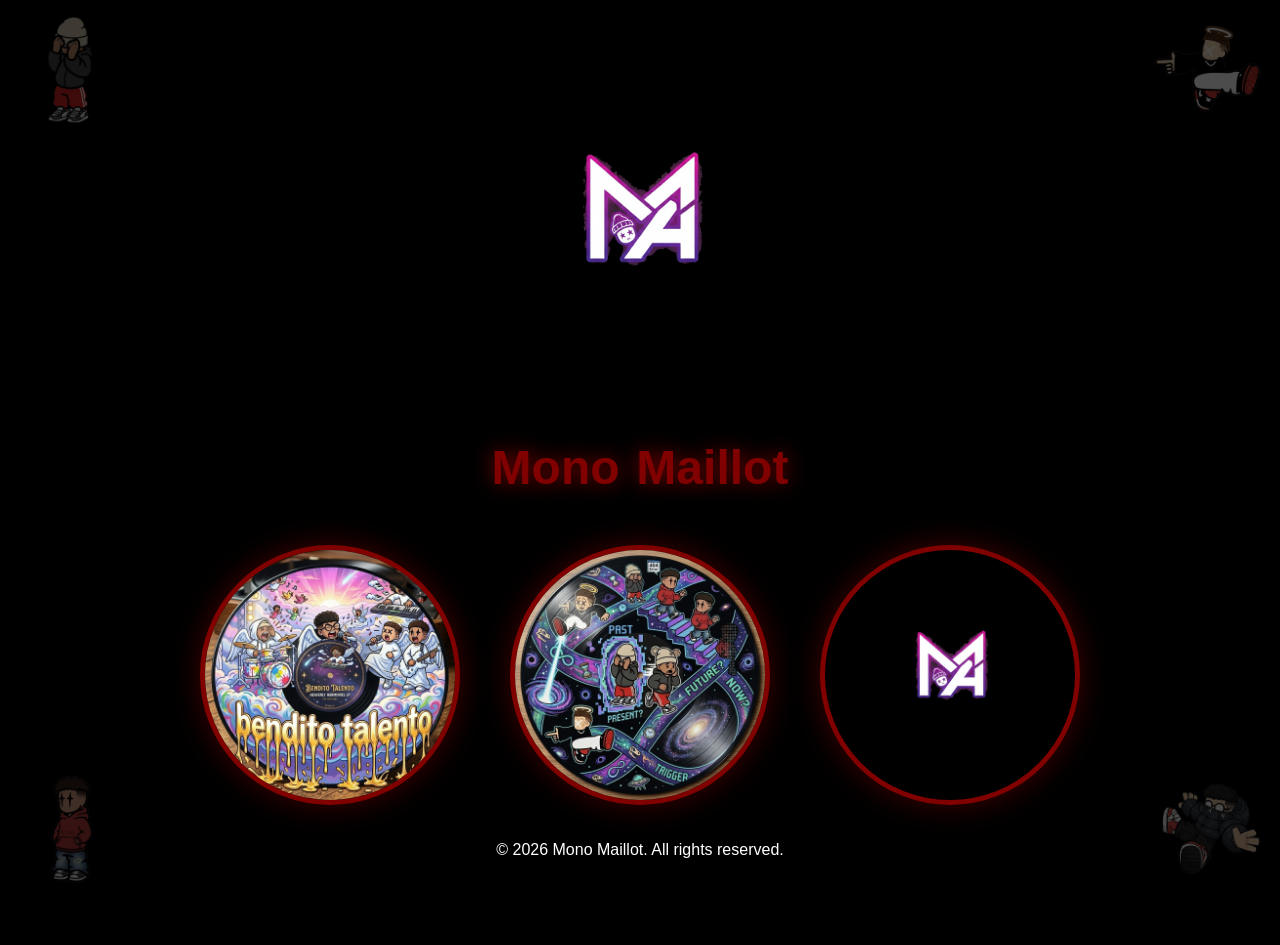
<file: index.html>
<!DOCTYPE html>
<html lang="en">
<head>
    <meta charset="UTF-8">
    <meta name="viewport" content="width=device-width, initial-scale=1.0">
    <title>Mono Maillot - Inicio</title>
    <link rel="icon" href="imgs/Logo.png" type="image/png">
    <link rel="stylesheet" href="estilos/style.css">
    <script src="global-player.js" defer></script>
</head>
<body>
    <!-- Imágenes en las esquinas -->
    <img src="imgs/Abelcok.png" class="corner-img top-left" alt="Abel" title="Abel - El ***">
    <img src="imgs/Farlopa.png" class="corner-img top-right" alt="Oscar" title="Oscar - El calvo">
    <img src="imgs/Raulitas.png" class="corner-img bottom-left" alt="Raul" title="Raul - El llamadas infinitas">
    <img src="imgs/young.png" class="corner-img bottom-right" alt="Manu" title="Manu - El gafotas ciego">

    <div class="container home-container">
        <header>
             <img src="imgs/Logo.png" class="image main-logo brand-logo" alt="Mono Maillot" title="Monomaillor">    
             <h1 class="main-title wave-title" aria-label="Mono Maillot">
                <span>M</span><span>o</span><span>n</span><span>o</span>
                <span class="title-space"> </span>
                <span>M</span><span>a</span><span>i</span><span>l</span><span>l</span><span>o</span><span>t</span>
             </h1>
        </header>

        <main class="disks-selection">
            <div class="disk-item">
                <a href="disco1.html" class="disk-link">
                    <div class="disk-image-container">
                        <img src="imgs/Bendito talento.png" alt="1er Disco" class="disk-image">
                        <div class="disk-overlay">
                            <span>Bendito talento</span>
                        </div>
                    </div>
                </a>
            </div>

            <div class="disk-item">
                <a href="disco2.html" class="disk-link">
                    <div class="disk-image-container">
                        <img src="imgs/disco2.png" alt="2do Disco" class="disk-image">
                        <div class="disk-overlay">
                            <span>2do disco</span>
                        </div>
                    </div>
                </a>
            </div>

            <div class="disk-item">
                <a href="disco3.html" class="disk-link">
                    <div class="disk-image-container">
                        <img src="imgs/Logo.png" alt="APS" class="disk-image">
                        <div class="disk-overlay">
                            <span>APS</span>
                        </div>
                    </div>
                </a>
            </div>
        </main>

        <footer>
            <p>© 2026 Mono Maillot. All rights reserved.</p>
        </footer>
    </div>
</body>
</html>
</file>
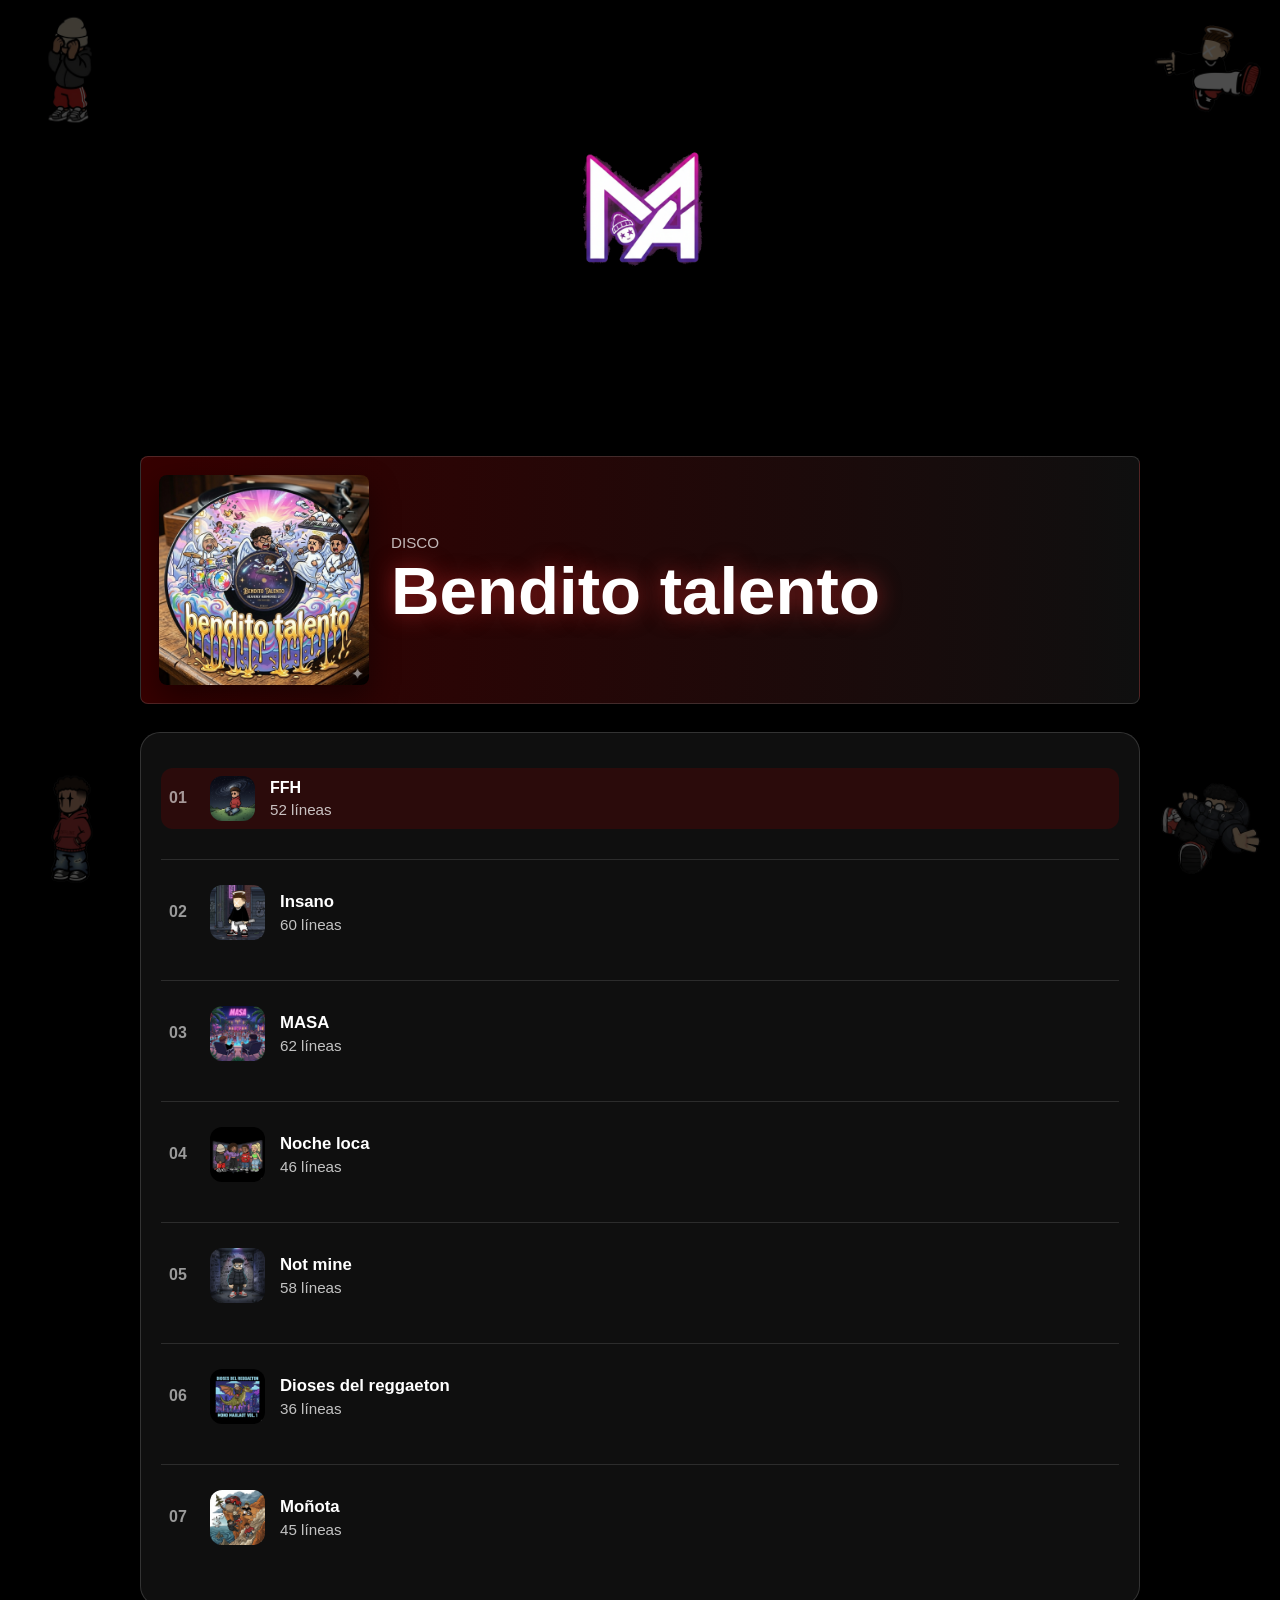
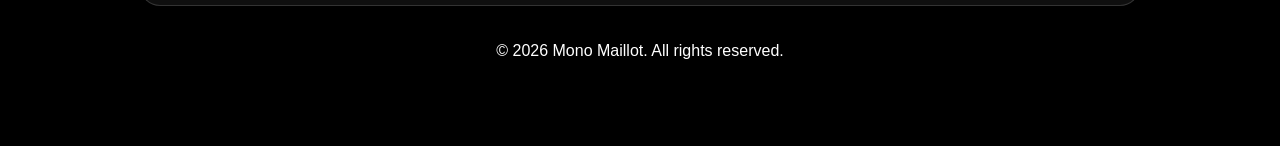
<file: disco1.html>
<!DOCTYPE html>
<html lang="en">
<head>
    <meta charset="UTF-8">
    <meta name="viewport" content="width=device-width, initial-scale=1.0">
    <title>1er Disco - Mono Maillot</title>
    <link rel="icon" href="imgs/Logo.png" type="image/png">
    <link rel="stylesheet" href="estilos/style.css">
    <script src="global-player.js" defer></script>
    <script src="script_disco1.js" defer></script>
</head>
<body>
    <!-- Imágenes en las esquinas -->
    <img src="imgs/Abelcok.png" class="corner-img top-left" alt="Abel - El ***">
    <img src="imgs/Farlopa.png" class="corner-img top-right" alt="Oscar - El calvo">
    <img src="imgs/Raulitas.png" class="corner-img bottom-left" alt="Raulitas">
    <img src="imgs/young.png" class="corner-img bottom-right" alt="Young">

    <div class="container">
        <header>
            <a href="index.html" class="brand-logo-link" title="Ir al inicio">
                <img src="imgs/Logo.png" class="image brand-logo" alt="Mono Maillot" title="Monomaillor">
            </a>
        </header>
        <section class="album-hero" aria-label="Portada del disco">
            <img src="imgs/Bendito talento.png" alt="Portada de Bendito talento">
            <div>
                <span>Disco</span>
                <h1>Bendito talento</h1>
            </div>
        </section>
        <div id="tracklist" class="tracklist">
            <div class="tracklist-header">
                <div>
                    <h2>Lista de canciones</h2>
                    <p>Selecciona una canción para ver la letra y reproducirla.</p>
                </div>
            </div>
        </div>

        <section id="player-container">
            <div class="player">
                <div class="cover">
                    <div class="mm"><img id="cover-img" src="" alt="Cover"></div>
                </div> 
                <h2 id="song-title">Song Title</h2>
                <div class="controls">
                    <button id="prev" class="nav-btn">⏮</button>
                    <button class="play">▶</button>
                    <button id="next" class="nav-btn">⏭</button>
                </div>
                <div class="time-control">
                    <span class="current">0:00</span>
                    <input type="range" class="progress" value="0">
                    <span class="duration">0:00</span>
                </div>
                <div class="volume-control">
                    <button class="mute">🔊</button>
                    <input type="range" class="volume" min="0" max="1" step="0.01" value="1">
                </div>
                <a id="download" href="#" download>⬇ Descargar</a>
            </div>
            <div id="lyrics-container">
                <div id="lyrics-content">
                    <!-- Lyrics will be injected here -->
                    <p>Selecciona una canción para ver la letra.</p>
                </div>
            </div>
        </section>

            <audio id="audio">
            <source src="" type="audio/mpeg">
        </audio>

         
        <footer>
                <p>© 2026 Mono Maillot. All rights reserved.</p>
        </footer>
    </div>
</body>
</html>
</file>
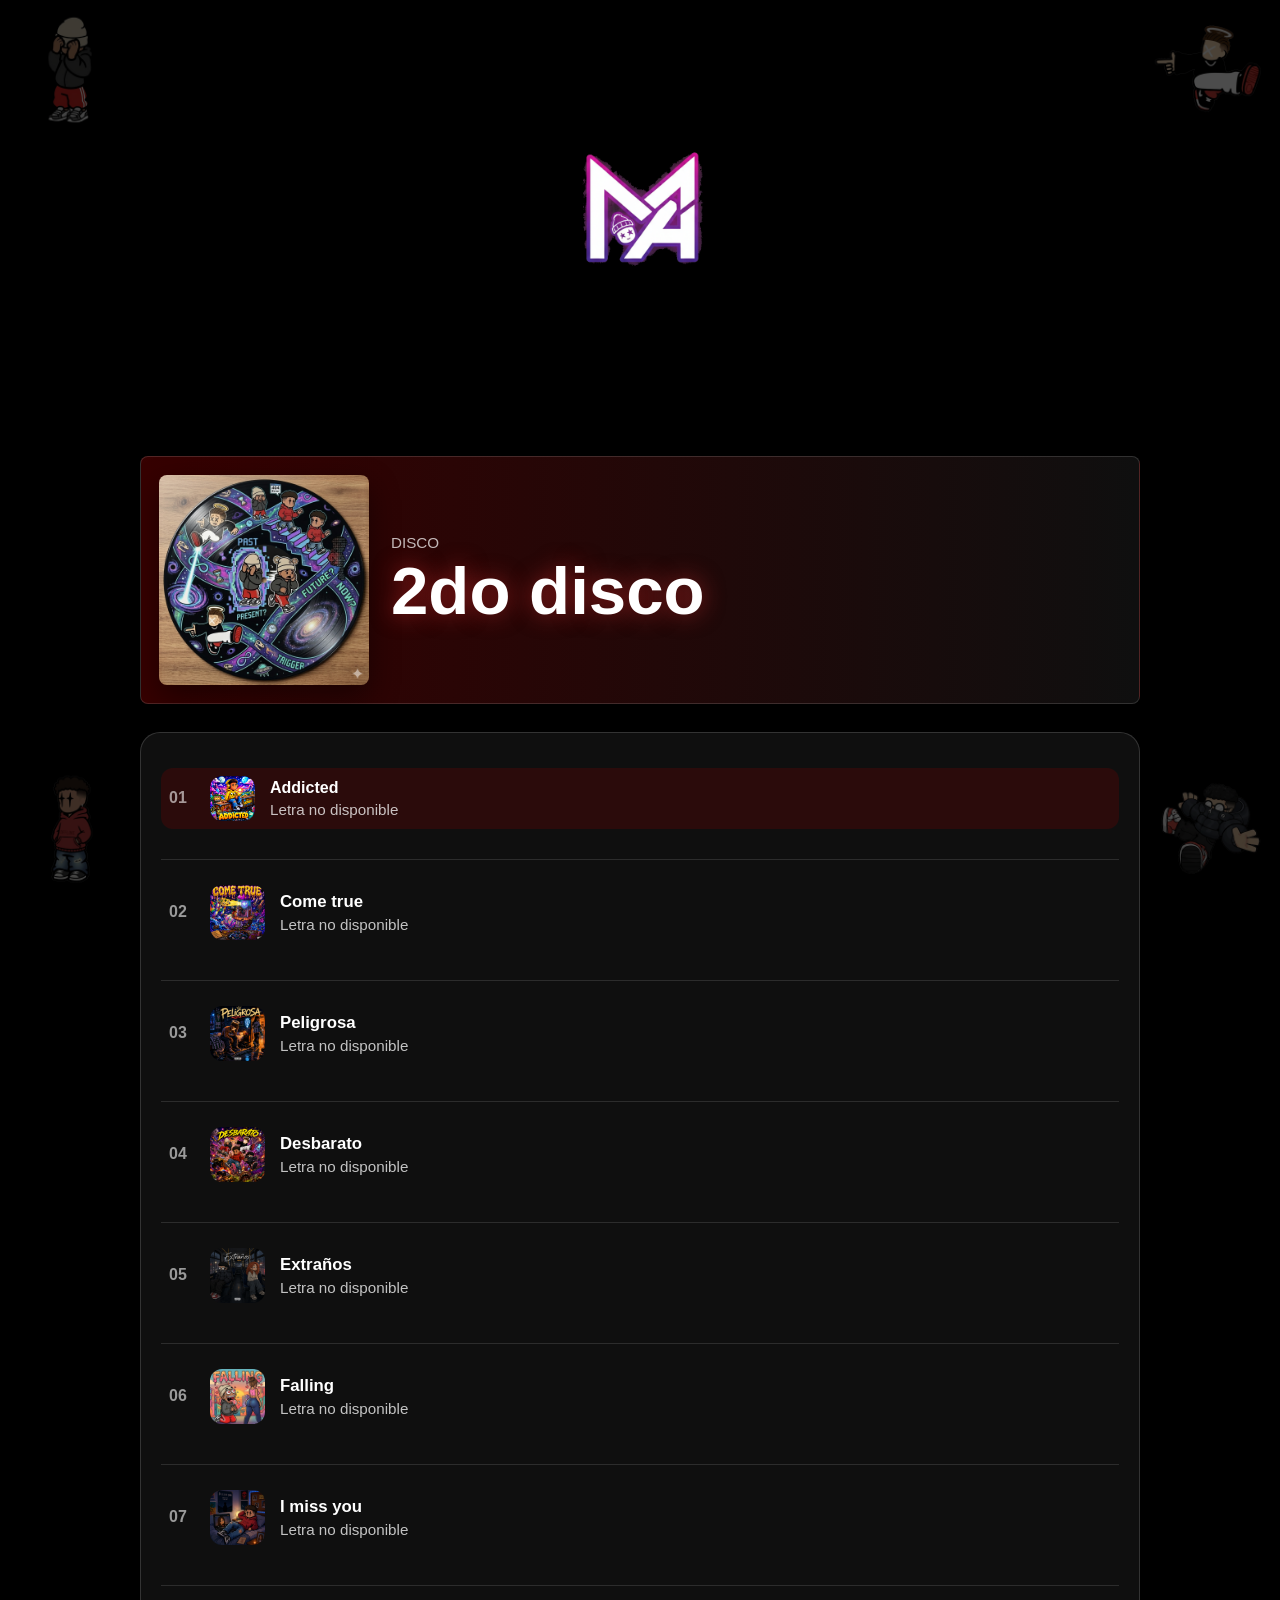
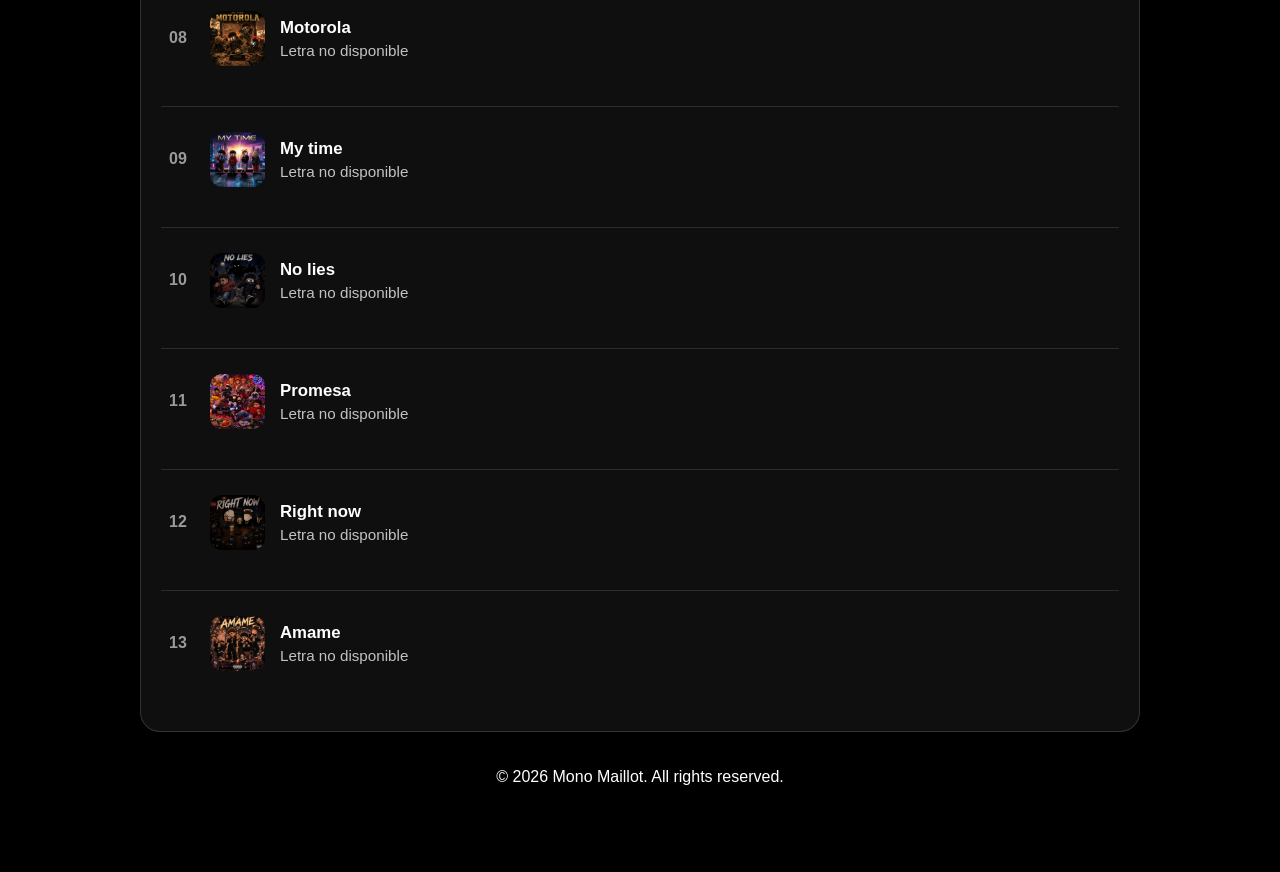
<file: disco2.html>
<!DOCTYPE html>
<html lang="en">
<head>
    <meta charset="UTF-8">
    <meta name="viewport" content="width=device-width, initial-scale=1.0">
    <title>2do Disco - Mono Maillot</title>
    <link rel="icon" href="imgs/Logo.png" type="image/png">
    <link rel="stylesheet" href="estilos/style.css">
    <script src="global-player.js" defer></script>
    <script src="script_disco2.js" defer></script>
</head>
<body>
    <!-- Imágenes en las esquinas -->
    <img src="imgs/Abelcok.png" class="corner-img top-left" alt="Abel" title="Abel - El ***">
    <img src="imgs/Farlopa.png" class="corner-img top-right" alt="Oscar" title="Oscar - El calvo">
    <img src="imgs/Raulitas.png" class="corner-img bottom-left" alt="Raul" title="Raul - El llamadas infinitas">
    <img src="imgs/young.png" class="corner-img bottom-right" alt="Manu" title="Manu - El gafotas ciego">

    <div class="container">
        <header>
            <a href="index.html" class="brand-logo-link" title="Ir al inicio">
                <img src="imgs/Logo.png" class="image brand-logo" alt="Mono Maillot" title="Monomaillor">
            </a>
        </header>
        <section class="album-hero" aria-label="Portada del disco">
            <img src="imgs/disco2.png" alt="Portada de 2do disco">
            <div>
                <span>Disco</span>
                <h1>2do disco</h1>
            </div>
        </section>
        <div id="tracklist" class="tracklist">
            <div class="tracklist-header">
                <div>
                    <h2>Lista de canciones</h2>
                    <p>Haz clic en una canción para ver la letra y reproducirla.</p>
                </div>
            </div>
        </div>

        <section id="player-container">
            <div class="player">
                <div class="cover">
                    <div class="mm"><img id="cover-img" src="" alt="Cover" class="cover-image"></div>
                </div> 
                <h2 id="song-title">Song Title</h2>
                <div class="controls">
                    <button id="prev" class="nav-btn">⏮</button>
                    <button class="play">▶</button>
                    <button id="next" class="nav-btn">⏭</button>
                </div>
                <div class="time-control">
                    <span class="current">0:00</span>
                    <input type="range" class="progress" value="0">
                    <span class="duration">0:00</span>
                </div>
                <div class="volume-control">
                    <button class="mute">🔊</button>
                    <input type="range" class="volume" min="0" max="1" step="0.01" value="1">
                </div>
                <a id="download" href="#" download>⬇ Descargar</a>
            </div>
            <div id="lyrics-container">
                <div id="lyrics-content">
                    <!-- Lyrics will be injected here -->
                    <p>Selecciona una canción para ver la letra.</p>
                </div>
            </div>
        </section>

        <audio id="audio">
            <source src="" type="audio/mpeg">
        </audio>

         
        <footer>
                <p>© 2026 Mono Maillot. All rights reserved.</p>
        </footer>
    </div>
</body>
</html>
</file>
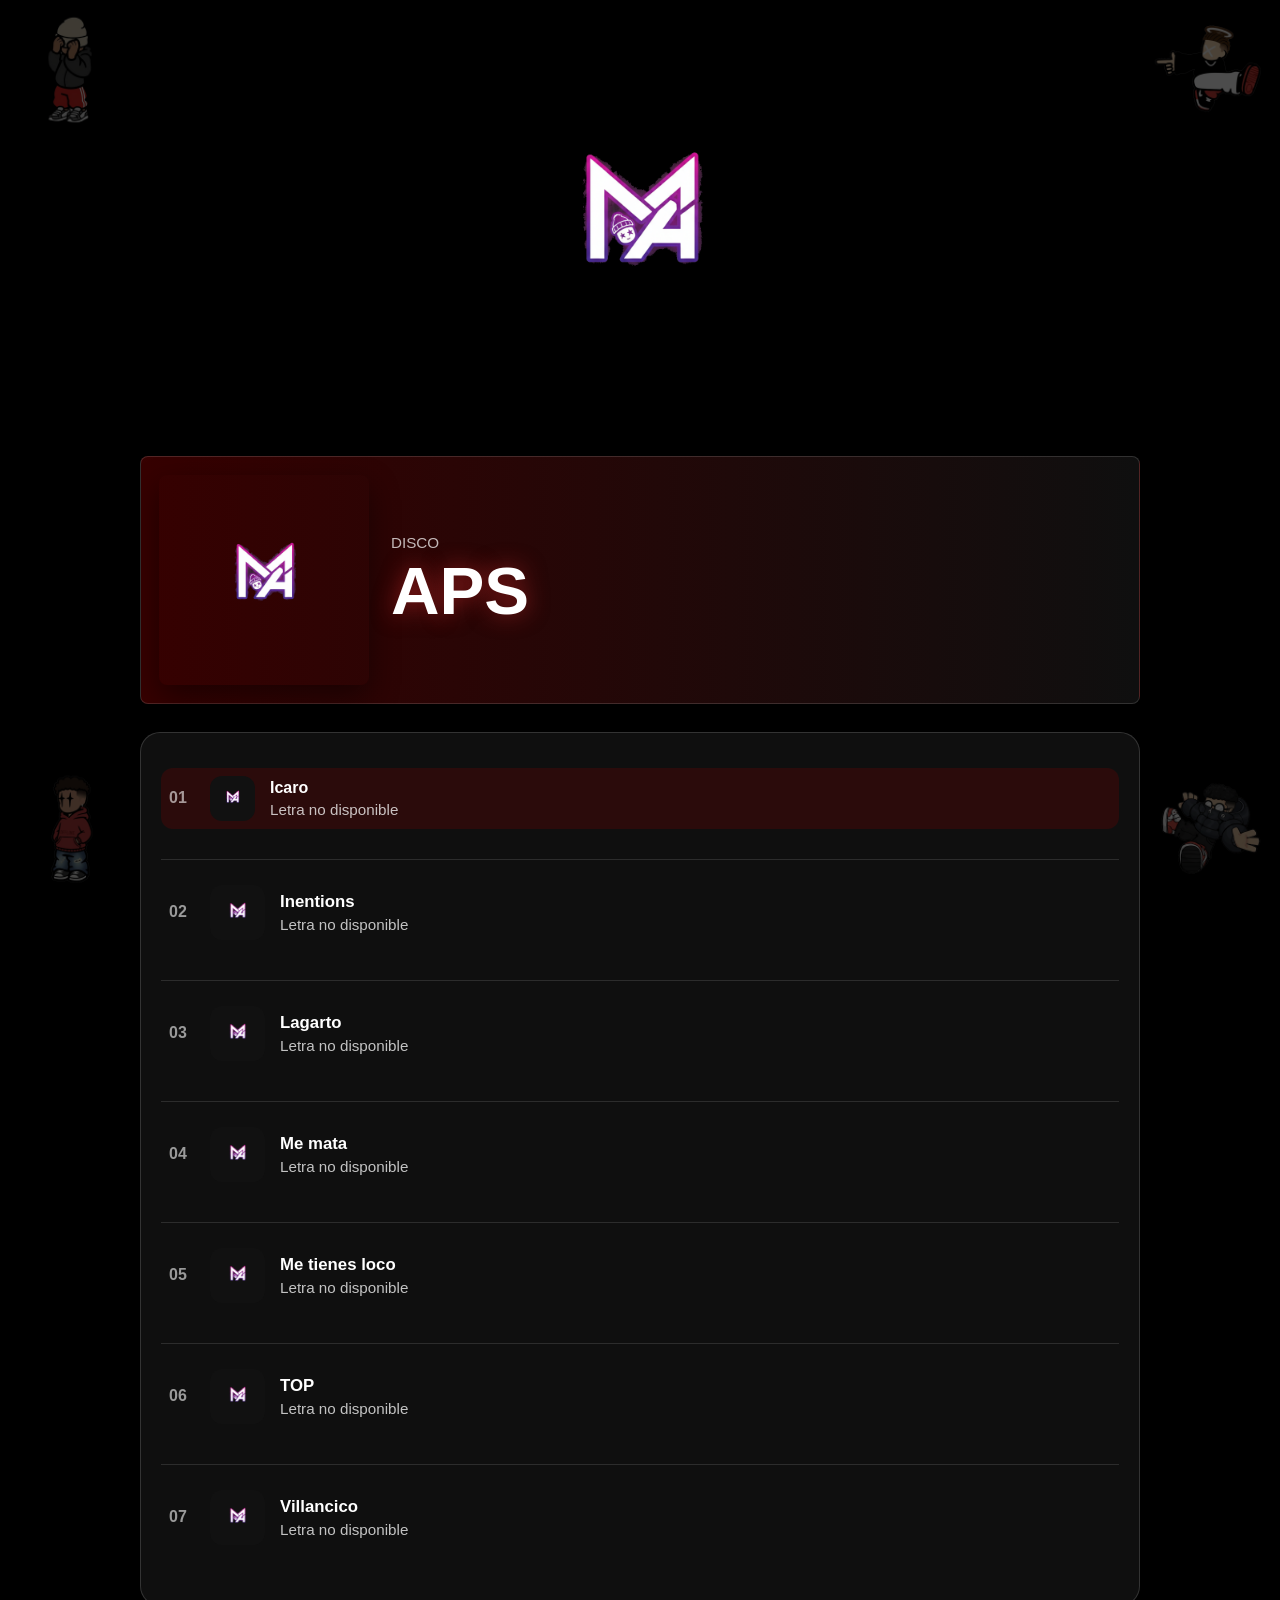
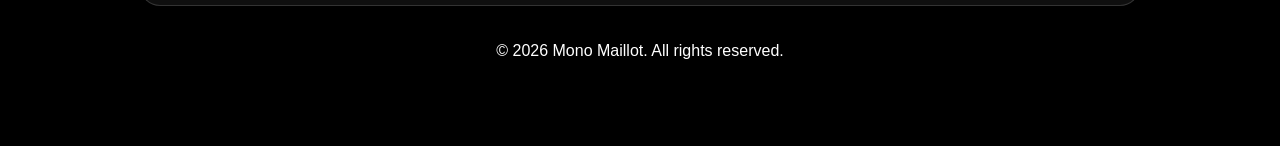
<file: disco3.html>
<!DOCTYPE html>
<html lang="en">
<head>
    <meta charset="UTF-8">
    <meta name="viewport" content="width=device-width, initial-scale=1.0">
    <title>APS - Mono Maillot</title>
    <link rel="icon" href="imgs/Logo.png" type="image/png">
    <link rel="stylesheet" href="estilos/style.css">
    <script src="global-player.js" defer></script>
    <script src="script_disco3.js" defer></script>
</head>
<body>
    <!-- Imágenes en las esquinas -->
    <img src="imgs/Abelcok.png" class="corner-img top-left" alt="Abel" title="Abel - El ***">
    <img src="imgs/Farlopa.png" class="corner-img top-right" alt="Oscar" title="Oscar - El calvo">
    <img src="imgs/Raulitas.png" class="corner-img bottom-left" alt="Raul" title="Raul - El llamadas infinitas">
    <img src="imgs/young.png" class="corner-img bottom-right" alt="Manu" title="Manu - El gafotas ciego">

    <div class="container">
        <header>
            <a href="index.html" class="brand-logo-link" title="Ir al inicio">
                <img src="imgs/Logo.png" class="image brand-logo" alt="Mono Maillot" title="Monomaillor">
            </a>
        </header>
        <section class="album-hero" aria-label="Portada del disco">
            <img src="imgs/Logo.png" alt="Portada de APS">
            <div>
                <span>Disco</span>
                <h1>APS</h1>
            </div>
        </section>
        <div id="tracklist" class="tracklist">
            <div class="tracklist-header">
                <div>
                    <h2>Lista de canciones</h2>
                    <p>Haz clic en una canción para ver la letra y reproducirla.</p>
                </div>
            </div>
        </div>

        <section id="player-container">
            <div class="player">
                <div class="cover">
                    <div class="mm"><img id="cover-img" src="" alt="Cover" class="cover-image"></div>
                </div> 
                <h2 id="song-title">Song Title</h2>
                <div class="controls">
                    <button id="prev" class="nav-btn">⏮</button>
                    <button class="play">▶</button>
                    <button id="next" class="nav-btn">⏭</button>
                </div>
                <div class="time-control">
                    <span class="current">0:00</span>
                    <input type="range" class="progress" value="0">
                    <span class="duration">0:00</span>
                </div>
                <div class="volume-control">
                    <button class="mute">🔊</button>
                    <input type="range" class="volume" min="0" max="1" step="0.01" value="1">
                </div>
                <a id="download" href="#" download>⬇ Descargar</a>
            </div>
            <div id="lyrics-container">
                <div id="lyrics-content">
                    <!-- Lyrics will be injected here -->
                    <p>Selecciona una canción para ver la letra.</p>
                </div>
            </div>
        </section>

        <audio id="audio">
            <source src="" type="audio/mpeg">
        </audio>

         
        <footer>
                <p>© 2026 Mono Maillot. All rights reserved.</p>
        </footer>
    </div>
</body>
</html>
</file>
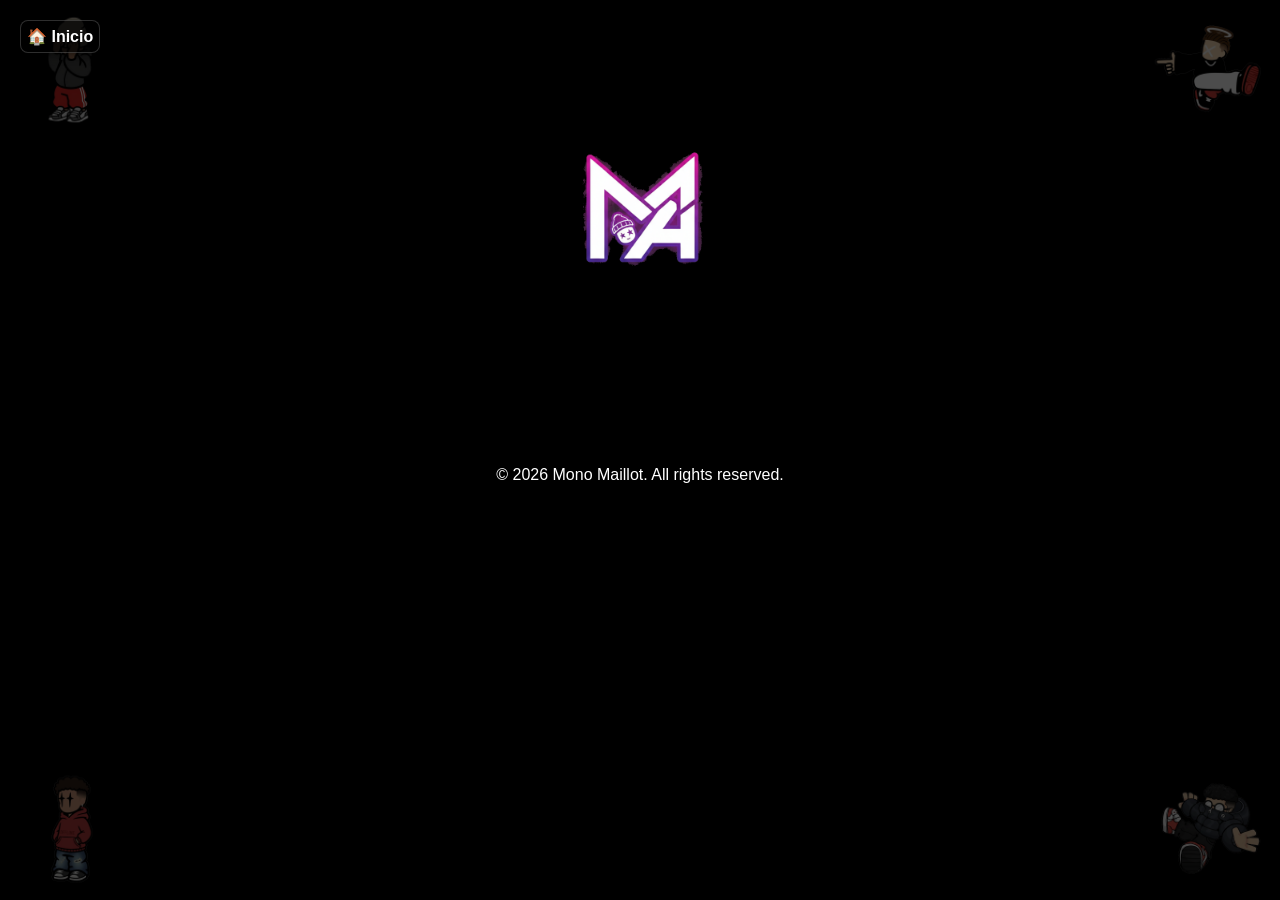
<file: nuevas_canciones.html>
<!DOCTYPE html>
<html lang="en">
<head>
    <meta charset="UTF-8">
    <meta name="viewport" content="width=device-width, initial-scale=1.0">
    <title>Otras Canciones - Mono Maillot</title>
    <link rel="icon" href="imgs/favico.png" type="image/png">
    <link rel="stylesheet" href="estilos/style.css">
    <script src="script_nuevas.js" defer></script>
</head>
<body>
    <a href="index.html" class="back-home">🏠 Inicio</a>

    <!-- Imágenes en las esquinas -->
    <img src="imgs/Abelcok.png" class="corner-img top-left" alt="Abelcok">
    <img src="imgs/Farlopa.png" class="corner-img top-right" alt="Farlopa">
    <img src="imgs/Raulitas.png" class="corner-img bottom-left" alt="Raulitas">
    <img src="imgs/young.png" class="corner-img bottom-right" alt="Young">

    <div class="container">
        <header>
             <img src="imgs/Logo.png"  class="image" alt="Mono Maillot">    
        </header>
        <section id="player-container">
            <div class="player">
                <div class="cover">
                    <div class="mm"><img id="cover-img" src="" alt="Cover" class="cover-image"></div>
                </div> 
                <h2 id="song-title">Song Title</h2>
                <div class="controls">
                    <button id="prev" class="nav-btn">⏮</button>
                    <button class="play">▶</button>
                    <button id="next" class="nav-btn">⏭</button>
                </div>
                <div class="time-control">
                    <span class="current">0:00</span>
                    <input type="range" class="progress" value="0">
                    <span class="duration">0:00</span>
                </div>
                <div class="volume-control">
                    <button class="mute">🔊</button>
                    <input type="range" class="volume" min="0" max="1" step="0.01" value="1">
                </div>
                <a id="download" href="#" download>⬇ Descargar</a>
            </div>
            <div id="lyrics-container">
                <div id="lyrics-content">
                    <!-- Lyrics will be injected here -->
                    <p>Selecciona una canción para ver la letra.</p>
                </div>
            </div>
        </section>

        <audio id="audio">
            <source src="" type="audio/mpeg">
        </audio>

         
        <footer>
                <p>© 2026 Mono Maillot. All rights reserved.</p>
        </footer>
    </div>
</body>
</html>
</file>
<file: estilos/style.css>
:root {
    --black-color: rgb(0, 0, 0);
    --maroon-color: #810101;
    --white-color: rgb(255, 255, 255);
    --highlight-color: #f13232;
}

body {
    background: var(--black-color);
    font-family: Arial, sans-serif;
    color: var(--white-color);
    margin: 0;
    overflow-x: hidden; /* Evita scroll horizontal */
    overflow-y: auto;   /* Asegura scroll vertical */
}

.container {
    display: flex;
    flex-direction: column;
    align-items: center;
    padding-bottom: 50px;
    padding-left: 10px;
    padding-right: 10px;
    box-sizing: border-box;
    max-width: 100%;
}

@media (max-width: 480px) {
    .container {
        padding-bottom: 30px;
        padding-left: 5px;
        padding-right: 5px;
    }
}

.corner-img {
    position: fixed;
    width: 120px; 
    height: auto;
    opacity: 0.3;
    z-index: 1000;  
    pointer-events: auto;
    cursor: help;
    transition: opacity 0.3s ease, transform 0.3s ease;
}

.corner-img:hover {
    opacity: 1;
    transform: scale(1.08);
}

.top-left { top: 10px; left: 10px; }
.top-right { top: 10px; right: 10px; }
.bottom-left { bottom: 10px; left: 10px; }
.bottom-right { bottom: 10px; right: 10px; }

/* Responsive corner images */
@media (max-width: 768px) {
    .corner-img {
        width: 80px;
    }
}

@media (max-width: 480px) {
    .corner-img {
        width: 60px;
        opacity: 0.2;
    }
}

header {
    margin-top: 20px;
    text-align: center;
    padding: 0 10px;
    box-sizing: border-box;
}

@media (max-width: 768px) {
    header {
        margin-top: 15px;
    }
}

@media (max-width: 480px) {
    header {
        margin-top: 10px;
    }
}

h1 {
    color: var(--maroon-color);
    font-size: clamp(2rem, 6vw, 4em);
    margin: 0;
}

#portada {
    margin: 20px 0;
}

.image {
    display: block;
    margin: 0 auto;
    width: clamp(80px, 40vw, 40%);
    height: auto;
}

.brand-logo {
    cursor: pointer;
    transition: transform 0.25s ease, filter 0.25s ease;
}

.brand-logo-link {
    display: inline-block;
    line-height: 0;
}

.brand-logo:hover {
    transform: scale(1.08);
    filter: drop-shadow(0 0 18px rgba(241, 50, 50, 0.65));
}

.album-hero {
    width: min(90%, 1000px);
    margin: 22px 0 8px;
    display: flex;
    align-items: center;
    gap: 22px;
    padding: 18px;
    box-sizing: border-box;
    border-radius: 8px;
    background: linear-gradient(90deg, rgba(129, 1, 1, 0.42), rgba(255, 255, 255, 0.06));
    border: 1px solid rgba(255, 255, 255, 0.14);
}

.album-hero img {
    width: clamp(120px, 18vw, 210px);
    aspect-ratio: 1;
    object-fit: cover;
    border-radius: 8px;
    box-shadow: 0 12px 30px rgba(0, 0, 0, 0.45);
}

.album-hero span {
    display: block;
    color: rgba(255, 255, 255, 0.72);
    font-size: clamp(0.8em, 2vw, 0.95em);
    text-transform: uppercase;
    letter-spacing: 0;
    margin-bottom: 6px;
}

.album-hero h1 {
    font-size: clamp(2rem, 6vw, 4.2rem);
    line-height: 1;
    margin: 0;
    color: var(--white-color);
    text-shadow: 0 0 22px rgba(241, 50, 50, 0.5);
}

@media (max-width: 768px) {
    .album-hero {
        padding: 15px;
        gap: 15px;
    }
}

@media (max-width: 620px) {
    .album-hero {
        flex-direction: column;
        text-align: center;
        gap: 14px;
        padding: 12px;
        margin: 15px 0 5px;
    }
    
    .album-hero img {
        width: clamp(100px, 40vw, 180px);
    }
}

@media (max-width: 480px) {
    .album-hero {
        padding: 10px;
        margin: 10px 0;
    }
    
    .album-hero img {
        width: clamp(80px, 35vw, 150px);
    }
}

#player-container {
    display: none;
    margin-top: 2rem;
    flex-direction: column;
    align-items: center;
    gap: 20px;
    width: 90%;
    max-width: 1000px;
    box-sizing: border-box;
}

@media (min-width: 768px) {
    #player-container {
        flex-direction: row;
        align-items: flex-start;
        justify-content: center;
        gap: 25px;
    }
}

@media (max-width: 768px) {
    #player-container {
        width: 95%;
        gap: 15px;
        margin-top: 1.5rem;
    }
}

@media (max-width: 480px) {
    #player-container {
        width: 100%;
        gap: 10px;
        margin-top: 1rem;
        padding: 0 10px;
    }
}

.player {
    background: var(--maroon-color);
    width: 100%;
    max-width: 400px;
    padding: 20px;
    border-radius: 15px;
    box-shadow: 0 4px 15px rgba(255, 255, 255, 0.1);
    display: flex;
    flex-direction: column;
    align-items: center;
}

.cover {
    width: 100%;
    height: 300px;
    background: #000;
    display: flex;
    justify-content: center;
    align-items: center;
    margin-bottom: 15px;
    border-radius: 10px;
    overflow: hidden;
}

.mm {
    width: 100%;
    height: 100%;
    display: flex;
    justify-content: center;
    align-items: center;
}

.cover img {
    max-width: 100%;
    max-height: 100%;
    width: auto;
    height: auto;
    object-fit: contain;
}

#song-title {
    margin: 10px 0;
    font-size: clamp(1.2em, 4vw, 1.5em);
    text-align: center;
}

.controls {
    display: flex;
    align-items: center;
    justify-content: center;
    gap: 20px;
    margin-bottom: 15px;
    width: 100%;
}

.controls button {
    background: none;
    border: none;
    color: var(--white-color);
    cursor: pointer;
    font-size: clamp(1.5em, 4vw, 2em);
    transition: transform 0.1s;
}

.controls button:active {
    transform: scale(0.95);
}

@media (max-width: 768px) {
    .player {
        max-width: 100%;
        padding: 15px;
    }
    
    .cover {
        height: 250px;
        margin-bottom: 12px;
    }
    
    .controls {
        gap: 15px;
    }
}

@media (max-width: 480px) {
    .player {
        padding: 12px;
    }
    
    .cover {
        height: 200px;
        margin-bottom: 10px;
    }
    
    .controls {
        gap: 12px;
        margin-bottom: 12px;
    }
    
    #song-title {
        margin: 8px 0;
    }
}

.time-control, .volume-control {
    display: flex;
    align-items: center;
    gap: 10px;
    width: 100%;
    margin-bottom: 10px;
    font-size: clamp(0.85em, 2vw, 1em);
}

input[type="range"] {
    flex: 1;
    cursor: pointer;
    accent-color: var(--white-color);
    height: 6px;
}

@media (max-width: 480px) {
    .time-control, .volume-control {
        gap: 8px;
        margin-bottom: 8px;
    }
    
    .time-control span, .volume-control span {
        font-size: 0.8em;
    }
}

#download {
    color: var(--white-color);
    text-decoration: none;
    font-size: clamp(1em, 2vw, 1.2em);
    margin-top: 10px;
    border: 1px solid var(--white-color);
    padding: 8px 15px;
    border-radius: 5px;
    transition: all 0.3s ease;
    width: 100%;
    text-align: center;
}

#download:hover {
    background: var(--highlight-color);
    border-color: var(--highlight-color);
    transform: scale(1.05);
}

@media (max-width: 480px) {
    #download {
        padding: 6px 12px;
        margin-top: 8px;
    }
}

#lyrics-container {
    flex: 1;
    background: rgba(255, 255, 255, 0.1);
    padding: 20px;
    border-radius: 15px;
    width: 100%;
    max-width: 500px;
    max-height: 76vh;
    overflow-y: auto;
    text-align: center;
    box-shadow: inset 0 0 10px rgba(0,0,0,0.5);
}

#lyrics-content p {
    font-size: clamp(1em, 3vw, 1.2em);
    line-height: 1.6;
    margin: 10px 0;
    opacity: 0.5;
    transition: all 0.3s ease;
}

#lyrics-content p.highlight {
    opacity: 1;
    color: var(--highlight-color);
    transform: scale(1.1);
    font-weight: bold;
    text-shadow: 0 0 10px var(--highlight-color);
}

@media (max-width: 768px) {
    #lyrics-container {
        padding: 15px;
        max-height: 60vh;
    }
    
    #lyrics-content p {
        margin: 8px 0;
    }
}

@media (max-width: 480px) {
    #lyrics-container {
        padding: 12px;
        max-height: 50vh;
        border-radius: 10px;
    }
    
    #lyrics-content p {
        margin: 6px 0;
        line-height: 1.5;
    }
}

.tracklist {
    width: 100%;
    max-width: 1000px;
    background: rgba(255,255,255,0.06);
    border: 1px solid rgba(255,255,255,0.15);
    border-radius: 20px;
    padding: 20px;
    box-sizing: border-box;
    margin-top: 20px;
}

.tracklist-header {
    display: flex;
    justify-content: space-between;
    align-items: center;
    gap: 15px;
    margin-bottom: 20px;
}

.tracklist-header h2 {
    margin: 0;
    font-size: clamp(1.4em, 5vw, 1.6em);
}

.tracklist-header p {
    margin: 5px 0 0;
    color: rgba(255,255,255,0.75);
    font-size: clamp(0.9em, 2vw, 1em);
}

.track-item {
    border-bottom: 1px solid rgba(255,255,255,0.12);
    padding: 15px 0;
}

@media (max-width: 768px) {
    .tracklist {
        padding: 15px;
        border-radius: 15px;
        margin-top: 15px;
    }
    
    .tracklist-header {
        flex-direction: column;
        align-items: flex-start;
        gap: 10px;
    }
    
    .tracklist-header h2 {
        font-size: 1.4em;
    }
    
    .track-item {
        padding: 12px 0;
    }
}

@media (max-width: 480px) {
    .tracklist {
        padding: 12px;
        border-radius: 12px;
    }
    
    .track-item {
        padding: 10px 0;
    }
}

.track-item:hover .track-row {
    background: rgba(241, 50, 50, 0.12);
    border-radius: 12px;
}

.track-item:hover .track-number,
.track-item:hover .track-info h3 {
    color: var(--highlight-color);
}

.track-item:last-child {
    border-bottom: none;
}

.track-row {
    display: flex;
    justify-content: space-between;
    align-items: center;
    gap: 15px;
    padding: 10px 0;
    transition: background 0.25s ease, color 0.25s ease;
    flex-wrap: wrap;
}

.track-item.expanded .track-row {
    padding: 8px 0;
}

.track-art {
    width: 55px;
    min-width: 55px;
    height: 55px;
    border-radius: 12px;
    overflow: hidden;
    background: #111;
}

.track-number {
    width: 34px;
    min-width: 34px;
    color: rgba(255,255,255,0.58);
    font-weight: bold;
    text-align: center;
    transition: color 0.25s ease;
    font-size: clamp(0.85em, 2vw, 1em);
}

.track-item.active .track-art {
    width: 45px;
    min-width: 45px;
    height: 45px;
}

.track-art img {
    width: 100%;
    height: 100%;
    object-fit: cover;
}

.track-info {
    flex: 1;
    min-width: 0;
}

.track-info h3 {
    margin: 0;
    font-size: clamp(0.95em, 3vw, 1.05em);
    white-space: nowrap;
    overflow: hidden;
    text-overflow: ellipsis;
}

.track-info p {
    margin: 4px 0 0;
    color: rgba(255,255,255,0.75);
    font-size: clamp(0.85em, 2vw, 0.95em);
}

@media (max-width: 480px) {
    .track-row {
        gap: 10px;
        padding: 8px 0;
    }
    
    .track-art {
        width: 48px;
        min-width: 48px;
        height: 48px;
    }
    
    .track-number {
        width: 28px;
        min-width: 28px;
    }
}

.track-details {
    max-height: 0;
    overflow: hidden;
    transition: max-height 0.3s ease, opacity 0.3s ease;
    opacity: 0;
    margin-top: 15px;
}

.track-item.expanded .track-details {
    max-height: 1200px;
    opacity: 1;
}

.track-details .player {
    width: 100%;
}

.track-details .cover {
    height: 250px;
}

.track-details .time-control,
.track-details .volume-control {
    width: 100%;
}

.track-details #lyrics-container {
    max-height: 70vh;
}

.track-item.active .track-row {
    background: rgba(129, 1, 1, 0.25);
    border-radius: 12px;
    padding: 8px 0;
}

.track-item.active .track-art {
    width: 45px;
    min-width: 45px;
    height: 45px;
}

.track-item.active .track-info h3 {
    font-size: 1em;
}

.track-item .no-lyrics {
    color: rgba(255,255,255,0.6);
    font-style: italic;
}

/* Home Page Styles */
.home-container {
    justify-content: center;
    min-height: 100vh;
}

.main-title {
    margin-top: 10px;
    font-size: clamp(1.5em, 5vw, 3em);
    text-shadow: 0 0 20px var(--maroon-color);
}

.wave-title {
    display: inline-flex;
    align-items: center;
    justify-content: center;
    flex-wrap: wrap;
    cursor: pointer;
}

.wave-title span {
    display: inline-block;
    transform-origin: 50% 80%;
}

.wave-title .title-space {
    width: 0.35em;
}

.wave-title:hover span:not(.title-space) {
    animation: letter-wave 0.72s ease-in-out both;
}

.wave-title:hover span:nth-child(1) { 
    animation-delay: 0s; 
}
.wave-title:hover span:nth-child(2) { 
    animation-delay: 0.04s; 
}
.wave-title:hover span:nth-child(3) { 
    animation-delay: 0.08s; 
}
.wave-title:hover span:nth-child(4) { 
    animation-delay: 0.12s; 
}
.wave-title:hover span:nth-child(6) { 
    animation-delay: 0.16s; 
}
.wave-title:hover span:nth-child(7) { 
    animation-delay: 0.20s; 
}
.wave-title:hover span:nth-child(8) { 
    animation-delay: 0.24s; 
}
.wave-title:hover span:nth-child(9) { 
    animation-delay: 0.28s; 
}
.wave-title:hover span:nth-child(10) { 
    animation-delay: 0.32s; 
}
.wave-title:hover span:nth-child(11) { 
    animation-delay: 0.36s;
 }
.wave-title:hover span:nth-child(12) { 
    animation-delay: 0.40s; 
}

@keyframes letter-wave {
    0%, 100% {
        transform: translateY(0) rotate(0deg);
        color: var(--maroon-color);
    }
    35% {
        transform: translateY(-16px) rotate(-5deg);
        color: var(--highlight-color);
        text-shadow: 0 0 24px rgba(241, 50, 50, 0.85);
    }
    70% {
        transform: translateY(5px) rotate(4deg);
    }
}

.disks-selection {
    display: flex;
    justify-content: center;
    align-items: center;
    gap: 50px;
    margin-top: 50px;
    flex-wrap: wrap;
}

.disk-item {
    text-align: center;
}

.disk-image-container {
    position: relative;
    width: 250px;
    height: 250px;
    border-radius: 50%;
    overflow: hidden;
    border: 5px solid var(--maroon-color);
    box-shadow: 0 0 30px rgba(129, 1, 1, 0.5);
    transition: transform 0.3s ease, box-shadow 0.3s ease;
}

.disk-image {
    width: 100%;
    height: 100%;
    object-fit: cover;
    transition: filter 0.3s ease;
}

.disk-overlay {
    position: absolute;
    top: 0;
    left: 0;
    width: 100%;
    height: 100%;
    background: rgba(129, 1, 1, 0.8);
    display: flex;
    justify-content: center;
    align-items: center;
    opacity: 0;
    transition: opacity 0.3s ease;
    padding: 20px;
    box-sizing: border-box;
}

.disk-overlay span {
    color: var(--white-color);
    font-size: 1.5em;
    font-weight: bold;
    text-align: center;
    text-transform: uppercase;
}

.disk-image-container:hover {
    transform: scale(1.1);
    box-shadow: 0 0 50px var(--maroon-color);
    cursor: pointer;
}

.disk-image-container:hover .disk-overlay {
    opacity: 1;
}

.disk-image-container:hover .disk-image {
    filter: blur(2px);
}

@media (max-width: 1024px) {
    .disks-selection {
        gap: 40px;
    }
    .disk-image-container {
        width: 220px;
        height: 220px;
    }
}

@media (max-width: 768px) {
    .disks-selection {
        gap: 30px;
        margin-top: 30px;
    }
    .disk-image-container {
        width: 200px;
        height: 200px;
    }
    .disk-overlay span {
        font-size: 1.2em;
    }
}

@media (max-width: 600px) {
    .disks-selection {
        gap: 30px;
    }
    .disk-image-container {
        width: 180px;
        height: 180px;
    }
    .disk-overlay span {
        font-size: 1em;
    }
}

@media (max-width: 480px) {
    .disks-selection {
        gap: 20px;
        margin-top: 20px;
    }
    .disk-image-container {
        width: 150px;
        height: 150px;
        border: 3px solid var(--maroon-color);
    }
    .disk-overlay span {
        font-size: 0.9em;
    }
}

footer {
    margin-top: auto;
    padding: 20px;
    color: var(--white-color);
    text-align: center;
    font-size: clamp(0.85em, 2vw, 1em);
    width: 100%;
    box-sizing: border-box;
}

@media (max-width: 480px) {
    footer {
        padding: 15px;
    }
}

/* Navigation Button */
.back-home {
    position: fixed;
    top: 20px;
    left: 20px;
    color: white;
    text-decoration: none;
    z-index: 2000;
    background: rgba(0, 0, 0, 0.72);
    border: 1px solid rgba(255, 255, 255, 0.18);
    padding: 6px;
    border-radius: 8px;
    font-weight: bold;
    box-shadow: 0 2px 10px rgba(0,0,0,0.5);
    display: flex;
    align-items: center;
    transform-origin: top left;
    transition: background 0.25s ease, transform 0.25s ease, box-shadow 0.25s ease;
}

.back-home img {
    width: 34px;
    height: 34px;
    object-fit: contain;
    display: block;
}

.back-home:hover {
    background: var(--highlight-color);
    transform: scale(1.14);
    box-shadow: 0 8px 24px rgba(241, 50, 50, 0.35);
}

@media (max-width: 768px) {
    .back-home {
        top: 15px;
        left: 15px;
        padding: 5px;
    }
    
    .back-home img {
        width: 30px;
        height: 30px;
    }
}

@media (max-width: 480px) {
    .back-home {
        top: 12px;
        left: 12px;
        padding: 4px;
    }
    
    .back-home img {
        width: 26px;
        height: 26px;
    }
}

.global-player-toast {
    position: fixed;
    top: 20px;
    right: 20px;
    background: rgba(20, 20, 20, 0.96);
    border: 1px solid rgba(255, 255, 255, 0.18);
    border-left: 4px solid var(--highlight-color);
    border-radius: 8px;
    padding: 12px;
    width: 360px;
    max-width: calc(100% - 40px);
    box-shadow: 0 14px 40px rgba(0, 0, 0, 0.5);
    z-index: 9999;
    transition: all 0.3s ease;
    font-size: 0.95em;
    display: grid;
    grid-template-columns: auto 58px minmax(0, 1fr) auto;
    grid-template-rows: auto auto;
    gap: 10px 12px;
    align-items: center;
    backdrop-filter: blur(12px);
}

.global-player-toast.hidden {
    display: none;
}

.toast-toggle {
    background: var(--highlight-color);
    border: none;
    color: var(--white-color);
    width: 28px;
    height: 28px;
    border-radius: 4px;
    cursor: pointer;
    font-size: 0.9em;
    display: flex;
    align-items: center;
    justify-content: center;
    transition: transform 0.2s ease;
    grid-row: 1 / 2;
    grid-column: 1 / 2;
    padding: 0;
}

.toast-toggle:hover {
    transform: scale(1.1);
}

.toast-toggle:active {
    transform: scale(0.95);
}

.toast-cover {
    width: 58px;
    height: 58px;
    border-radius: 8px;
    overflow: hidden;
    background: #000;
    grid-row: 1 / 3;
    grid-column: 2 / 3;
}

.toast-cover img {
    width: 100%;
    height: 100%;
    object-fit: cover;
}

.toast-info {
    min-width: 0;
    display: flex;
    flex-direction: column;
    gap: 3px;
    grid-column: 3 / 4;
    grid-row: 1 / 2;
}

.toast-info strong {
    margin: 0;
    font-size: 1em;
    white-space: nowrap;
    overflow: hidden;
    text-overflow: ellipsis;
    color: var(--white-color);
}

.toast-kicker,
#toast-time {
    margin: 0;
    font-size: 0.78em;
    color: rgba(255, 255, 255, 0.7);
    white-space: nowrap;
    overflow: hidden;
    text-overflow: ellipsis;
}

.toast-controls {
    display: flex;
    gap: 6px;
    grid-column: 4 / 5;
    grid-row: 1 / 2;
}

.toast-btn {
    background: rgba(255, 255, 255, 0.1);
    border: 1px solid rgba(255, 255, 255, 0.3);
    color: var(--white-color);
    width: 34px;
    height: 34px;
    border-radius: 6px;
    cursor: pointer;
    font-size: 0.9em;
    display: flex;
    align-items: center;
    justify-content: center;
    transition: all 0.2s ease;
    padding: 0;
}

.toast-play {
    background: var(--highlight-color);
    border-color: var(--highlight-color);
}

.toast-progress {
    grid-column: 1 / 5;
    width: 100%;
    height: 4px;
}

.toast-btn:hover {
    background: var(--highlight-color);
    border-color: var(--highlight-color);
    transform: scale(1.05);
}

.toast-btn:active {
    transform: scale(0.95);
}

/* Collapsed State */
.global-player-toast.collapsed {
    width: 140px;
    grid-template-columns: auto auto;
    grid-template-rows: 1fr;
    gap: 8px;
    padding: 8px;
}

.global-player-toast.collapsed .toast-info,
.global-player-toast.collapsed .toast-controls,
.global-player-toast.collapsed .toast-progress {
    display: none;
}

.global-player-toast.collapsed .toast-cover {
    grid-row: 1 / 2;
    grid-column: 2 / 3;
    width: 52px;
    height: 52px;
    order: 1;
}

.global-player-toast.collapsed .toast-toggle {
    grid-row: 1 / 2;
    grid-column: 1 / 2;
    width: 26px;
    height: 26px;
    font-size: 0.85em;
    order: 2;
}

@media (max-width: 768px) {
    .global-player-toast {
        top: 15px;
        right: 15px;
        width: 340px;
        max-width: calc(100% - 30px);
        padding: 10px;
        font-size: 0.9em;
        grid-template-columns: auto 52px minmax(0, 1fr) auto;
    }
    
    .toast-cover {
        width: 52px;
        height: 52px;
    }
    
    .toast-btn {
        width: 32px;
        height: 32px;
        font-size: 0.85em;
    }

    .global-player-toast.collapsed {
        width: 130px;
        grid-template-columns: auto auto;
    }

    .global-player-toast.collapsed .toast-cover {
        width: 50px;
        height: 50px;
    }

    .global-player-toast.collapsed .toast-toggle {
        width: 26px;
        height: 26px;
    }
}

@media (max-width: 480px) {
    .global-player-toast {
        width: calc(100% - 40px);
        right: 20px;
        left: 20px;
        top: 70px;
        grid-template-columns: auto 48px minmax(0, 1fr) auto;
        grid-template-rows: auto;
        padding: 8px;
        font-size: 0.85em;
        gap: 6px 8px;
    }

    .toast-toggle {
        width: 26px;
        height: 26px;
        font-size: 0.75em;
        grid-column: 1 / 2;
        grid-row: 1 / 2;
    }

    .toast-cover {
        width: 48px;
        height: 48px;
        grid-row: 1 / 2;
        grid-column: 2 / 3;
    }

    .toast-info {
        grid-column: 3 / 4;
        grid-row: 1 / 2;
        min-width: 0;
    }

    .toast-info strong {
        font-size: 0.85em;
    }

    .toast-kicker,
    #toast-time {
        font-size: 0.7em;
    }

    .toast-controls {
        grid-column: 4 / 5;
        grid-row: 1 / 2;
        justify-content: flex-end;
        gap: 4px;
    }

    .toast-progress {
        grid-column: 1 / 5;
        grid-row: 2 / 3;
    }

    .toast-btn {
        width: 28px;
        height: 28px;
        font-size: 0.7em;
    }

    .global-player-toast.collapsed {
        width: auto;
        min-width: 120px;
        max-width: 140px;
        top: 70px;
        left: auto;
        right: 20px;
        grid-template-columns: auto auto;
        grid-template-rows: 1fr;
        padding: 6px;
        gap: 6px;
    }

    .global-player-toast.collapsed .toast-toggle {
        width: 26px;
        height: 26px;
        font-size: 0.75em;
        grid-column: 1 / 2;
        grid-row: 1 / 2;
        order: 2;
    }

    .global-player-toast.collapsed .toast-cover {
        width: 48px;
        height: 48px;
        grid-column: 2 / 3;
        grid-row: 1 / 2;
        order: 1;
    }
}
</file>
